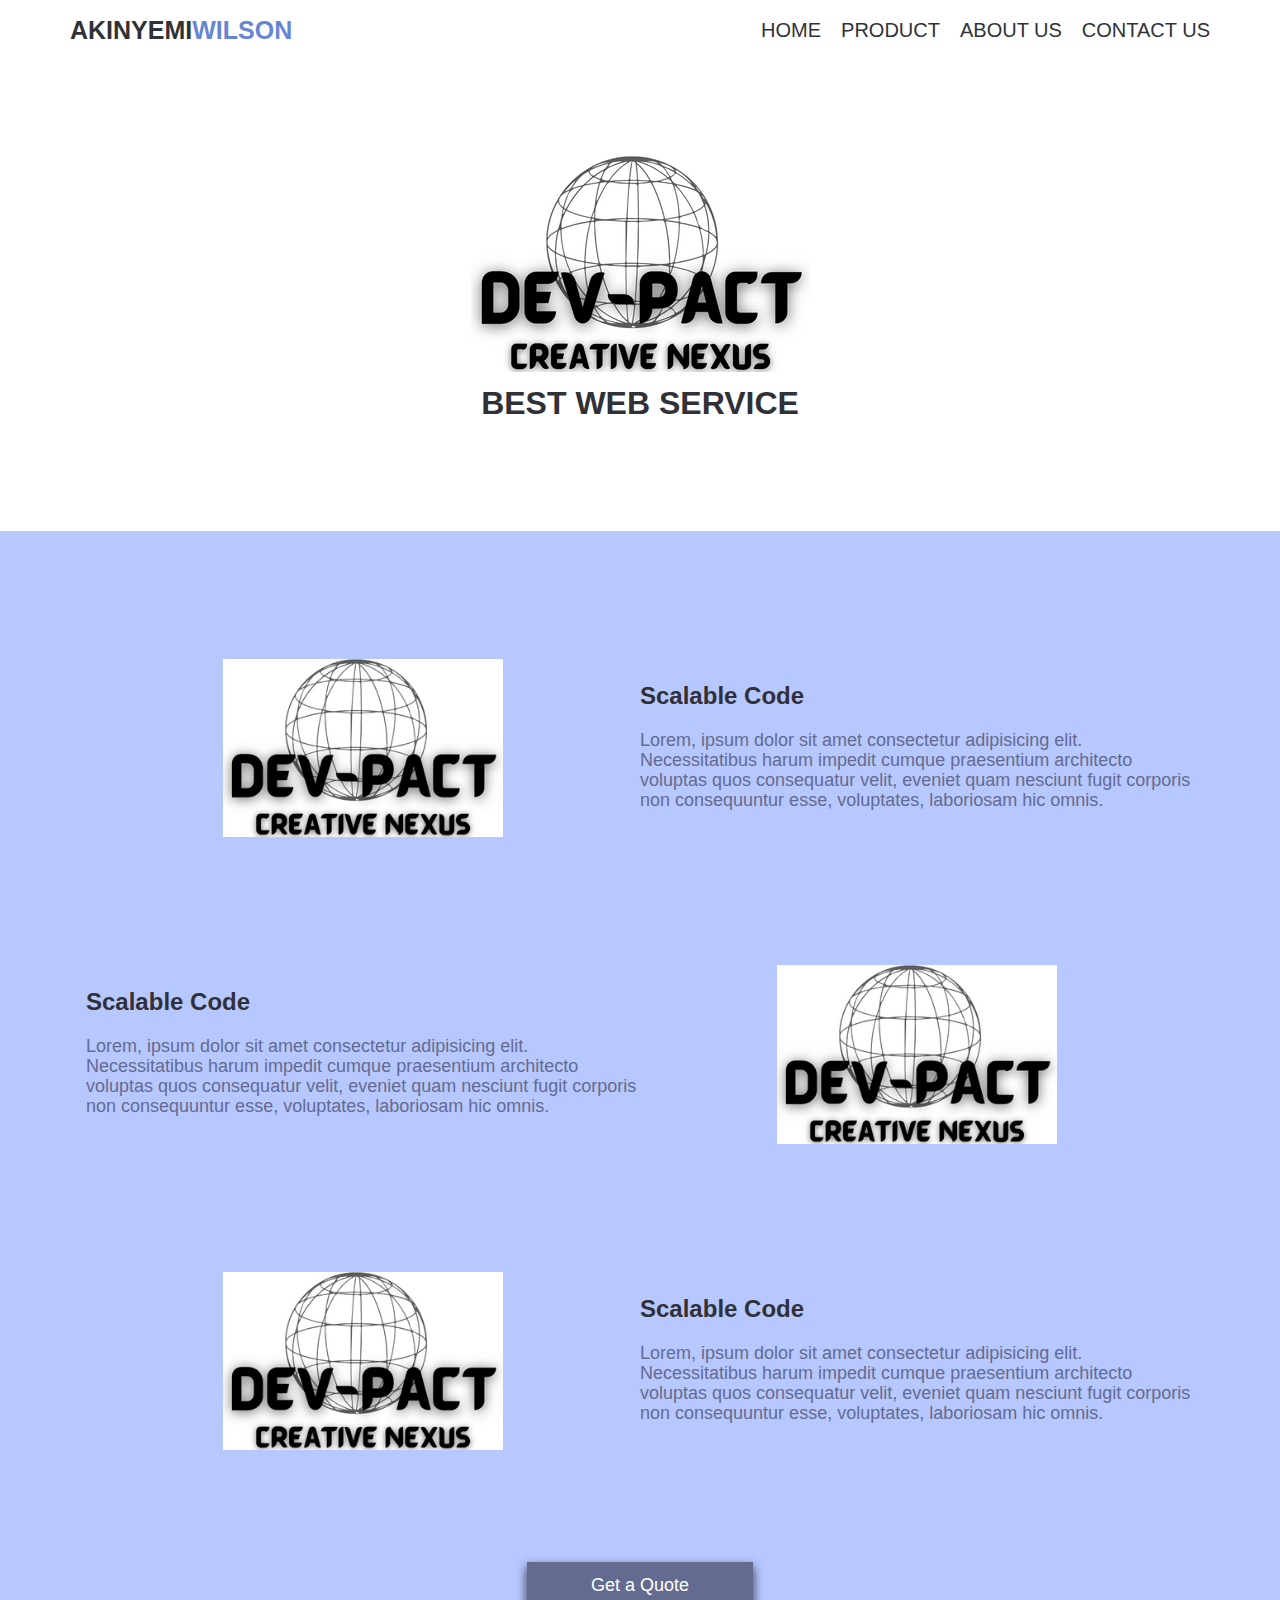
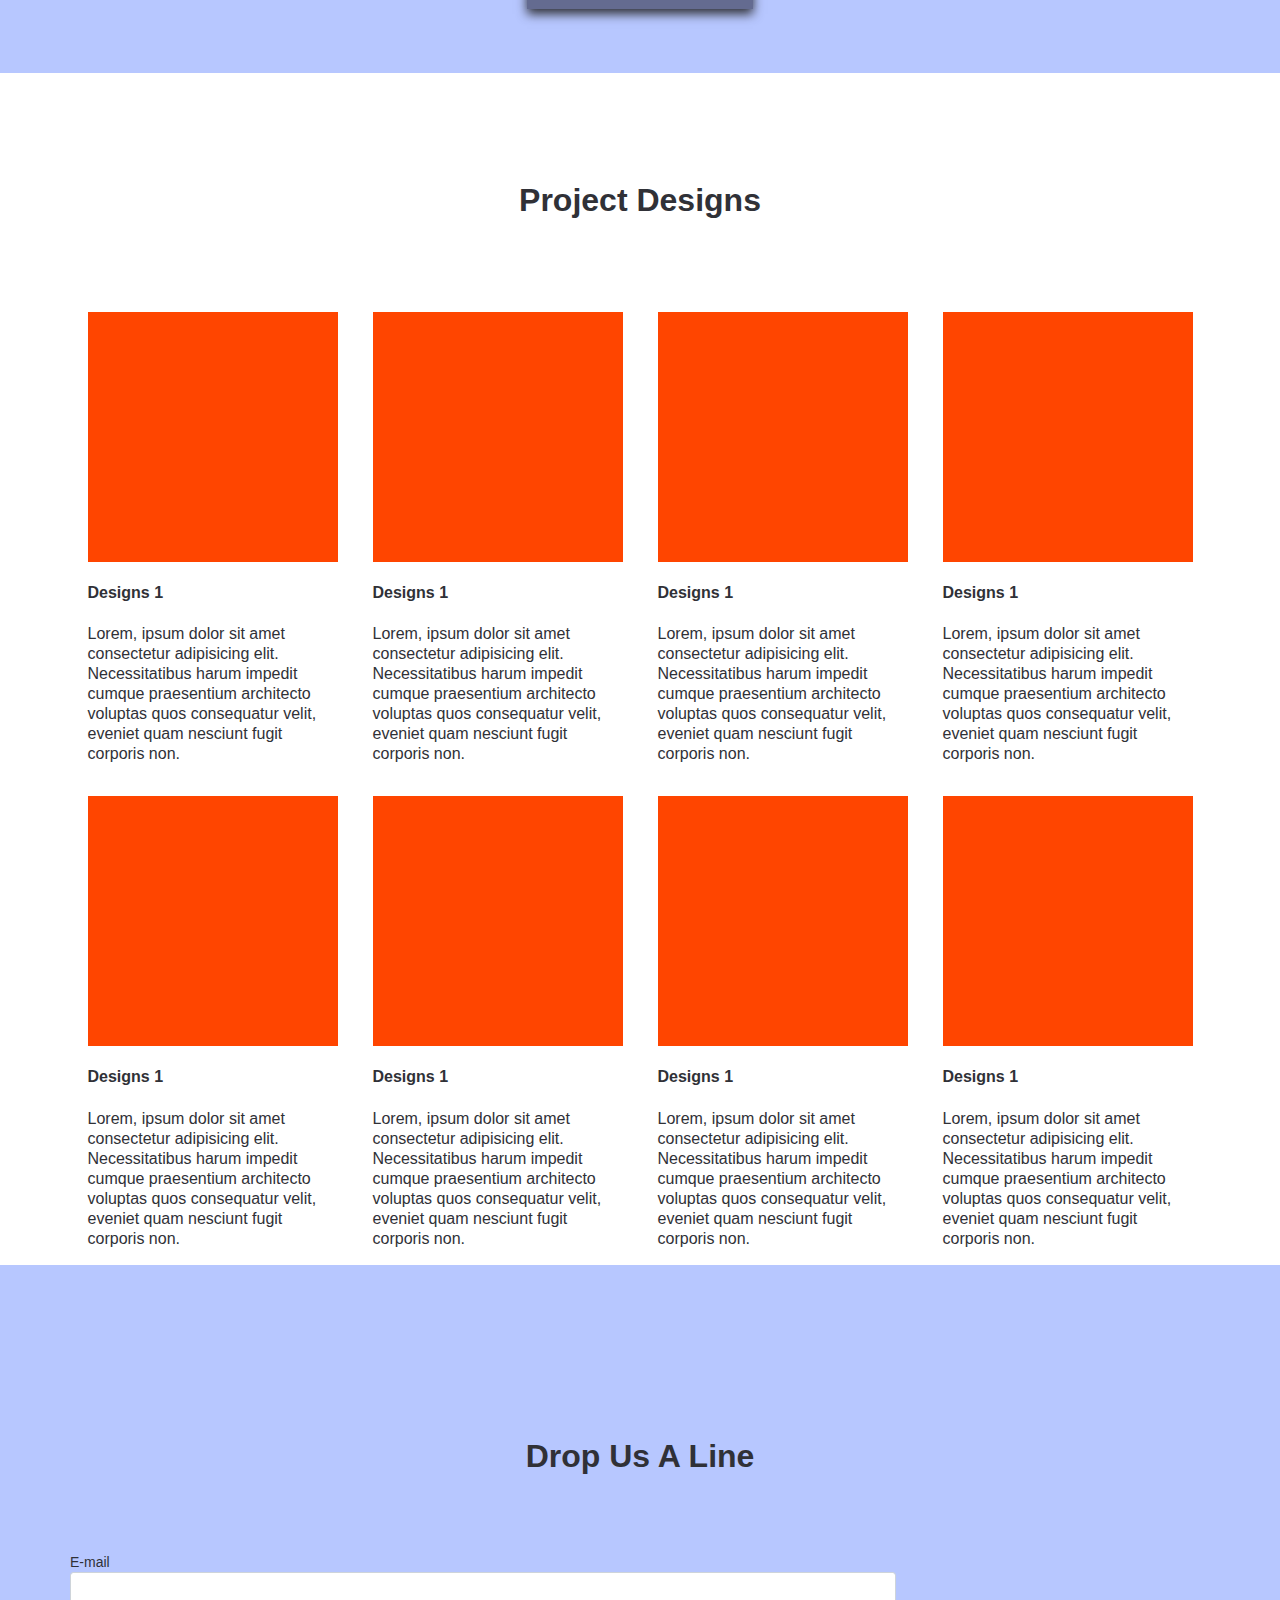
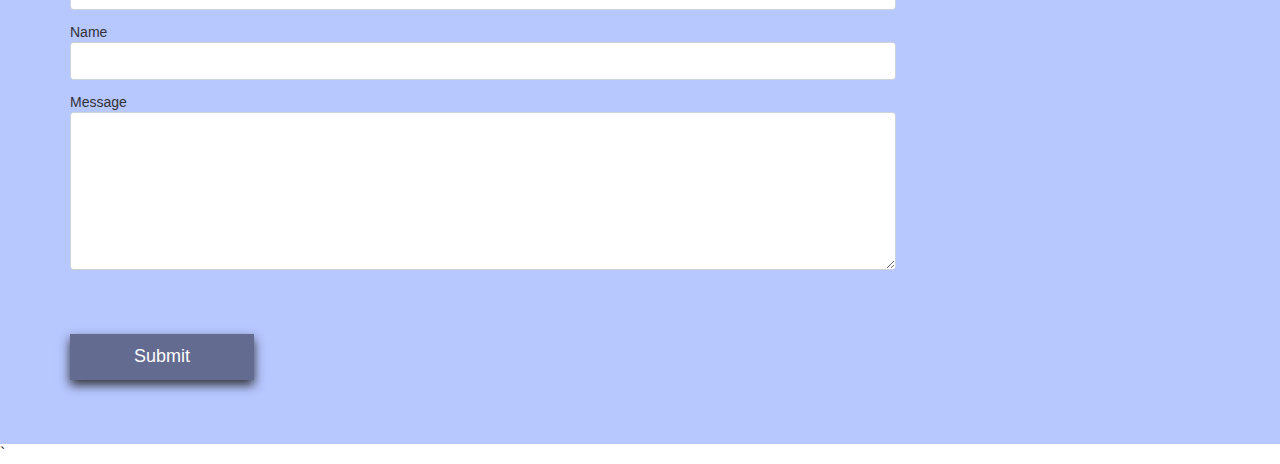
<file: FLEX/index.html>
<!DOCTYPE html>
<html lang="en">
<head>
    <meta charset="UTF-8">
    <meta name="viewport" content="width=device-width, initial-scale=1.0">
    <link rel="stylesheet" href="flexport.css">
    <title>Flex-Portfolio</title>
</head>
<body>
    <nav class="navbar">
        <div class="brand">AKINYEMI<span>WILSON</span></div>
        <ul class="topnav" id="navbar-toggle">
            <li><a class="navlink" href="#">Home</a></li>
            <li><a class="navlink" href="#">Product</a></li>
            <li><a class="navlink" href="#">About Us</a></li>
            <li><a class="navlink" href="#">Contact Us</a></li>
            <li class="dropdownLink"><a onclick="toggleDropdown()" href="#">&#9776;</a></li>
        </ul>
    </nav>
    <header>
        <div class="headershot-wrapper">
            <Img class="headshot" src="White Minimalist Business Marketing Agency Flyer (2).png" alt="Profile picture"></Img>
            <h1>BEST WEB SERVICE</h1>
        </div>
    </header>
    <section class="services">
        <div class="container">
            <div class="media-object">
                <div class="icon-left">
                    <img class="icon" src="White Minimalist Business Marketing Agency Flyer (2).png" alt="graphchasrt">
                </div>
                <div class="blurb-wrapper-right">
                    <h3 class="blurb-header">
                        Scalable Code
                    </h3>
                    <div class="blurb-info">
                        Lorem, ipsum dolor sit amet consectetur adipisicing elit. Necessitatibus harum impedit cumque praesentium architecto voluptas quos consequatur velit, eveniet quam nesciunt fugit corporis non consequuntur esse, voluptates, laboriosam hic omnis.
                    </div>
                </div>
            </div>
            <div class="media-object">
                <div class="icon-right">
                    <img class="icon" src="White Minimalist Business Marketing Agency Flyer (2).png" alt="graphchasrt">
                </div>
                <div class="blurb-wrapper-left">
                    <h3 class="blurb-header">
                        Scalable Code
                    </h3>
                    <div class="blurb-info">
                        Lorem, ipsum dolor sit amet consectetur adipisicing elit. Necessitatibus harum impedit cumque praesentium architecto voluptas quos consequatur velit, eveniet quam nesciunt fugit corporis non consequuntur esse, voluptates, laboriosam hic omnis.
                    </div>
                </div>
            </div>
            <div class="media-object">
                <div class="icon-left">
                    <img class="icon" src="White Minimalist Business Marketing Agency Flyer (2).png" alt="graphchasrt">
                </div>
                <div class="blurb-wrapper-right">
                    <h3 class="blurb-header">
                        Scalable Code
                    </h3>
                    <div class="blurb-info">
                        Lorem, ipsum dolor sit amet consectetur adipisicing elit. Necessitatibus harum impedit cumque praesentium architecto voluptas quos consequatur velit, eveniet quam nesciunt fugit corporis non consequuntur esse, voluptates, laboriosam hic omnis.
                    </div>
                </div>
            </div>
            <div class="quote-btn-wrapper">
                <button class="quote-btn">Get a Quote</button>
            </div>
        </div>
    </section>


    <section class="portfolio">
        <div class="container">
            <div class="section-header">
                <h1 class="header">Project Designs</h1>
            </div>
            <div class="portfolio-wrapper">
                <div class="portfolio-object">
                    <div class="portfolio-box"><a href="c:\Users\Review 7\OneDrive\Desktop\FLEX RESPONSIVE PORTFOLIO\MyFrontend"></a></div>
                    <h4>Designs 1</h4>
                    <div class="portfolio-text">
                        Lorem, ipsum dolor sit amet consectetur adipisicing elit. Necessitatibus harum impedit cumque praesentium architecto voluptas quos consequatur velit, eveniet quam nesciunt fugit corporis non.
                    </div>
                </div>
                <div class="portfolio-object">
                    <div class="portfolio-box"><a href="c:\Users\Review 7\OneDrive\Desktop\FLEX RESPONSIVE PORTFOLIO\MyFrontend"></a></div>
                    <h4>Designs 1</h4>
                    <div class="portfolio-text">
                        Lorem, ipsum dolor sit amet consectetur adipisicing elit. Necessitatibus harum impedit cumque praesentium architecto voluptas quos consequatur velit, eveniet quam nesciunt fugit corporis non.
                    </div>
                </div>
                <div class="portfolio-object">
                    <div class="portfolio-box"><a href="c:\Users\Review 7\OneDrive\Desktop\FLEX RESPONSIVE PORTFOLIO\MyFrontend"></a></div>
                    <h4>Designs 1</h4>
                    <div class="portfolio-text">
                        Lorem, ipsum dolor sit amet consectetur adipisicing elit. Necessitatibus harum impedit cumque praesentium architecto voluptas quos consequatur velit, eveniet quam nesciunt fugit corporis non.
                    </div>
                </div>
                <div class="portfolio-object">
                    <div class="portfolio-box"><a href="c:\Users\Review 7\OneDrive\Desktop\FLEX RESPONSIVE PORTFOLIO\MyFrontend"></a></div>
                    <h4>Designs 1</h4>
                    <div class="portfolio-text">
                        Lorem, ipsum dolor sit amet consectetur adipisicing elit. Necessitatibus harum impedit cumque praesentium architecto voluptas quos consequatur velit, eveniet quam nesciunt fugit corporis non.
                    </div>
                </div>
                <div class="portfolio-object">
                    <div class="portfolio-box"><a href="c:\Users\Review 7\OneDrive\Desktop\FLEX RESPONSIVE PORTFOLIO\MyFrontend"></a></div>
                    <h4>Designs 1</h4>
                    <div class="portfolio-text">
                        Lorem, ipsum dolor sit amet consectetur adipisicing elit. Necessitatibus harum impedit cumque praesentium architecto voluptas quos consequatur velit, eveniet quam nesciunt fugit corporis non.
                    </div>
                </div>
                <div class="portfolio-object">
                    <div class="portfolio-box"><a href="c:\Users\Review 7\OneDrive\Desktop\FLEX RESPONSIVE PORTFOLIO\MyFrontend"></a></div>
                    <h4>Designs 1</h4>
                    <div class="portfolio-text">
                        Lorem, ipsum dolor sit amet consectetur adipisicing elit. Necessitatibus harum impedit cumque praesentium architecto voluptas quos consequatur velit, eveniet quam nesciunt fugit corporis non.
                    </div>
                </div>
                <div class="portfolio-object">
                    <div class="portfolio-box"><a href="c:\Users\Review 7\OneDrive\Desktop\FLEX RESPONSIVE PORTFOLIO\MyFrontend"></a></div>
                    <h4>Designs 1</h4>
                    <div class="portfolio-text">
                        Lorem, ipsum dolor sit amet consectetur adipisicing elit. Necessitatibus harum impedit cumque praesentium architecto voluptas quos consequatur velit, eveniet quam nesciunt fugit corporis non.
                    </div>
                </div>
                <div class="portfolio-object">
                    <div class="portfolio-box"><a href="c:\Users\Review 7\OneDrive\Desktop\FLEX RESPONSIVE PORTFOLIO\MyFrontend"></a></div>
                    <h4>Designs 1</h4>
                    <div class="portfolio-text">
                        Lorem, ipsum dolor sit amet consectetur adipisicing elit. Necessitatibus harum impedit cumque praesentium architecto voluptas quos consequatur velit, eveniet quam nesciunt fugit corporis non.
                    </div>
                </div>
            </div>
        </div>
    </section>
    <section class="contact-container">
        <div class="container">
            <div class="section-header">
                <h1>Drop Us A Line</h1>
            </div>
            <form action="">
                <label for="email">E-mail</label>
                    <div class="form-group">
                        <input class="form-control" type="email" id="email">
                    </div>
                </label>
                <label for="name">Name</label>
                    <div class="form-group">
                        <input class="form-control" type="text" id="name">
                    </div>
                </label>
                <label for="message">Message</label>
                    <div class="form-group">
                        <textarea class="form-control" name="message" id="message" rows="6"></textarea>
                    </div>
                </label>
                <div class="submit-btn-wrapper">
                    <button class="quote-btn">Submit</button>
                </div>
            </form>
        </div>
    </section>






    <script src="https://code.jquery.com/jquery-3.7.1.min.js" integrity="sha256-/JqT3SQfawRcv/BIHPThkBvs0OEvtFFmqPF/lYI/Cxo=" crossorigin="anonymous"> </script>
    <script type="text/javascript" src="flexport.js"></script>
    <div class=""></div>`
</body>
</html>
</file>
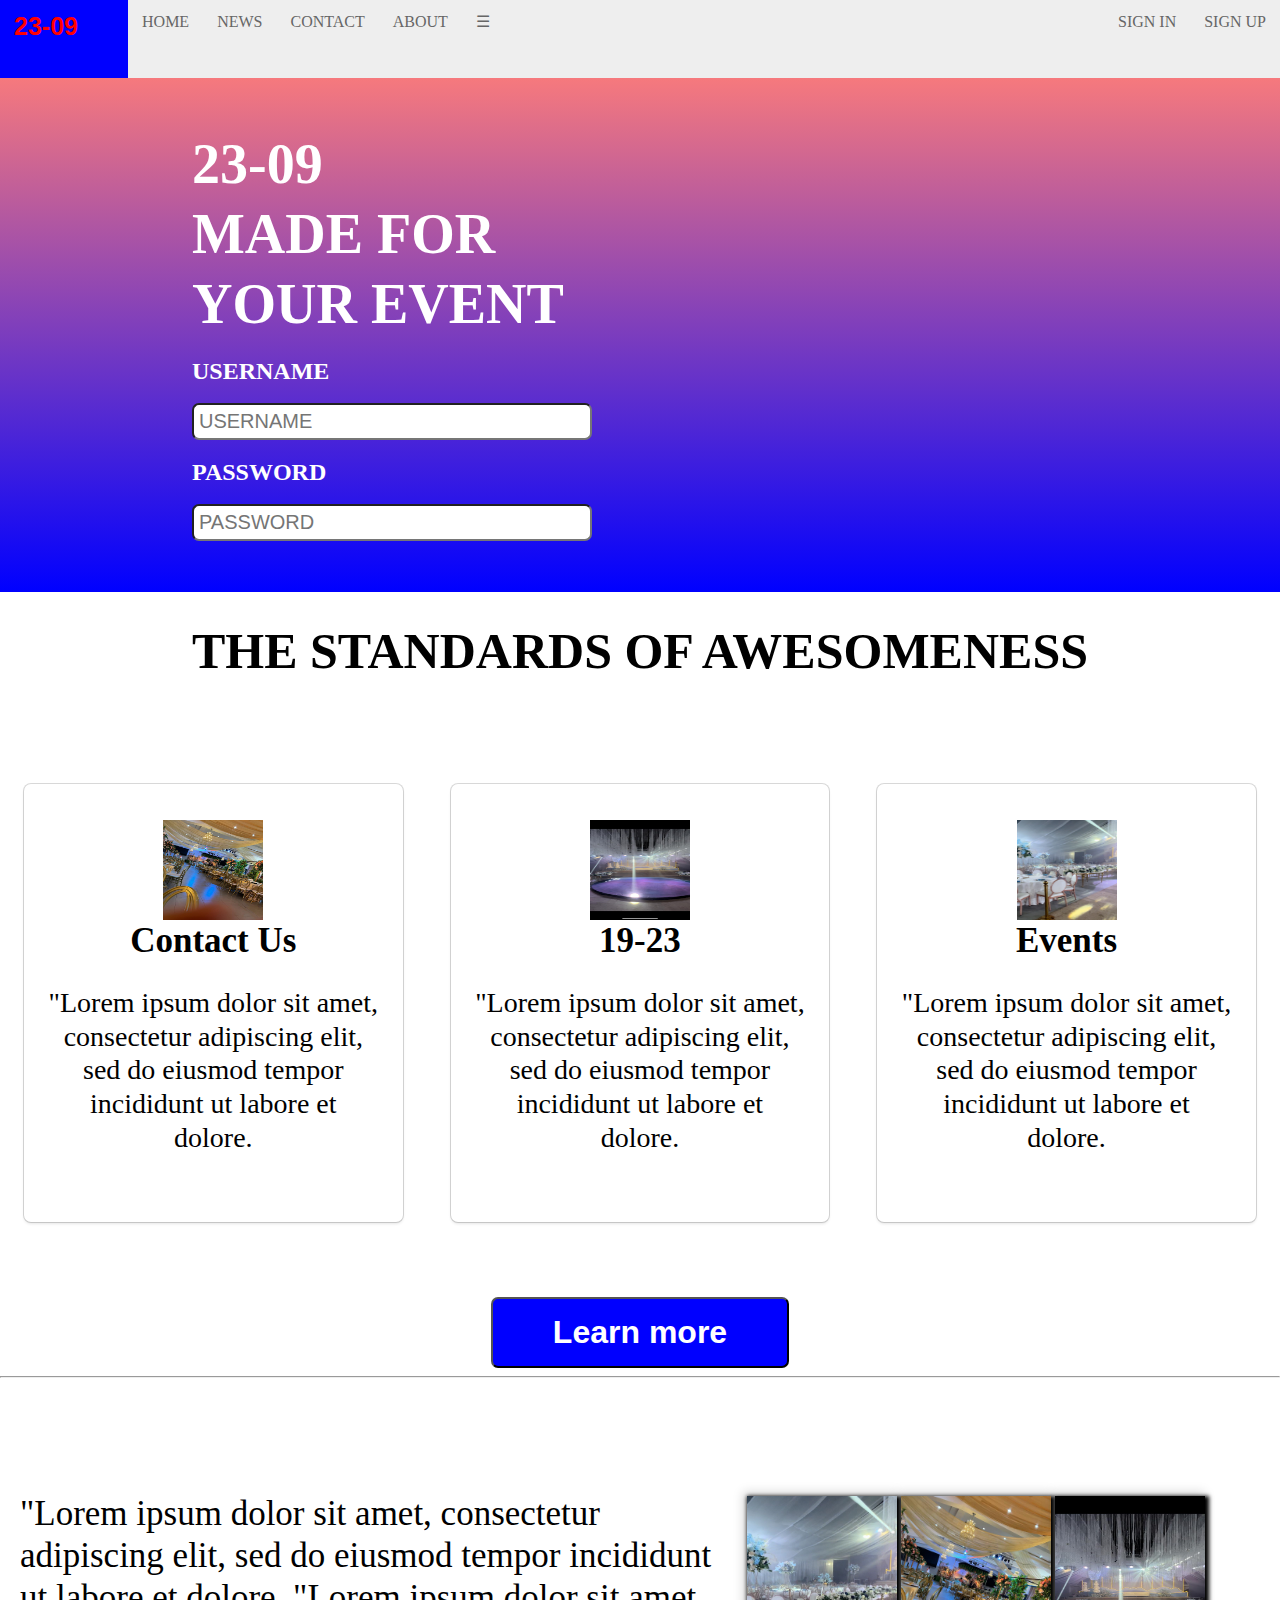
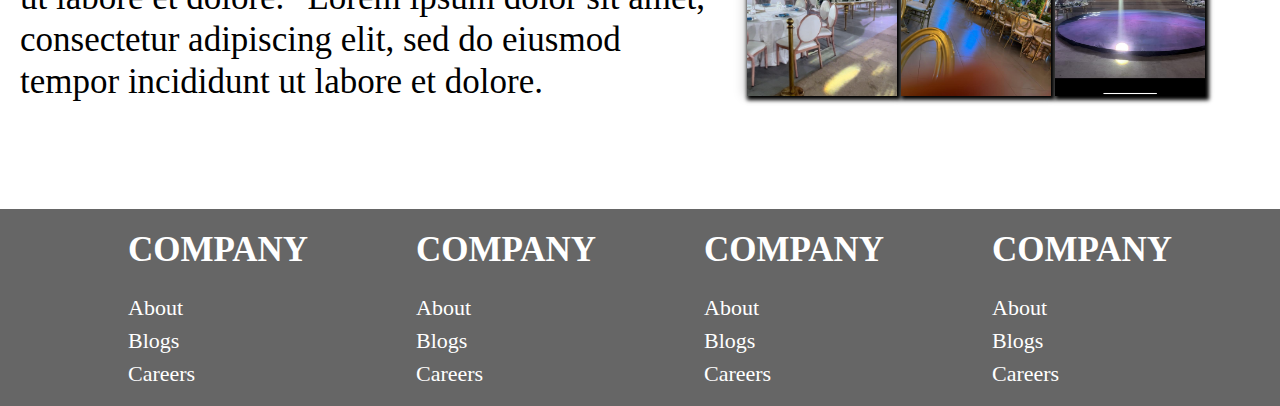
<file: FLEX/Devslopes Navbar/Nav bar.html>
<!DOCTYPE html>
<html> 
    
<head>
<title> Learning from devslopes </title>
    <link rel="stylesheet" href="Nav.css">
</head> 
<body>
    <nav>
        <ul class="topnav" id="dropdownClick">
            <li class="logo"><a href="#news">23-09<br> <span>Events</span></a></li>
            <li><a href="#news">Home</a></li>
            <li><a href="#news">News</a></li>
            <li><a href="#news">Contact</a></li>
            <li><a href="#news">About</a></li>
            <li class="topnav-right"><a href="#news">Sign up</a></li>
            <li class="topnav-right"><a href="#news">Sign in</a></li>
            <li class="dropdownIcon"><a href="javascript:void(0)" onclick="dropdownmenu()">&#9776; </a></li>
        </ul>
   
    </nav>
   <div class="container" id="section-1-gradient">
      <div class="row">
        <div class="col-6">
            <div class="leftSide-col">
                <h1 class="large">23-09 </h1>
                <h1 class="large">MADE FOR YOUR EVENT</h1>
            </div>
            <form>
                <div class="leftSide-col">
                    <h2>USERNAME</h2>
                    <input class="inputbox" name="USERNAME" placeholder="USERNAME" type="text">
                    <h2>PASSWORD</h2>
                    <Input class="inputbox" name="PASSWORD" placeholder="PASSWORD" type="text"></Input>
                </div>
            </form>
        </div>
        <div class="col-6">
            <div class="rightside-col">
                <div class="videoContainer">
                  <iframe width="560" height="315" src="https://www.youtube.com/embed/rL0l6IzHkiI" title="YouTube video player" frameborder="0" allow="accelerometer; autoplay; clipboard-write; encrypted-media; gyroscope; picture-in-picture; web-share" allowfullscreen=""></iframe>
                </div>
            </div>
        </div>
      </div>
   </div>
   <header>
    <h1 class="section2header">THE STANDARDS OF AWESOMENESS</h1>
   </header>
   <div class="container">
      <div class="row">
        <div class="col-4">
            <div class="box">
                <div class="icon">
                    <img src="WhatsApp Image 2023-06-13 at 12.30.31 PM.jpeg">
                   </div> 
                <label>Contact Us</label>
                    <p>
                        "Lorem ipsum dolor sit amet, consectetur adipiscing elit, sed do eiusmod tempor incididunt ut labore et dolore.
                    </p>
            </div>
        </div>
        <div class="col-4">
            <div class="box">
                <div class="icon">
                    <img src="WhatsApp Image 2023-06-13 at 12.30.31 PM (1).jpeg">
                   </div> 
                <label>19-23</label>
                    <p>
                        "Lorem ipsum dolor sit amet, consectetur adipiscing elit, sed do eiusmod tempor incididunt ut labore et dolore.
                    </p>
            </div>
        </div>
        <div class="col-4">
            <div class="box">
                <div class="icon">
                    <img src="WhatsApp Image 2023-06-13 at 12.31.54 PM.jpeg">
                   </div> 
                <label>Events</label>
                    <p>
                        "Lorem ipsum dolor sit amet, consectetur adipiscing elit, sed do eiusmod tempor incididunt ut labore et dolore.
                    </p>
            </div>
        </div>
      </div>
    </div>
    <div class="row">
        <div class="col-12">
            <button class="learnMore">Learn more</button>
        </div>
    </div>
    <hr>
    <div class="container">
     <div class="row">
        <div class="col-7">
            <article>
                <p> "Lorem ipsum dolor sit amet, consectetur adipiscing elit, sed do eiusmod tempor incididunt ut labore et dolore.                        "Lorem ipsum dolor sit amet, consectetur adipiscing elit, sed do eiusmod tempor incididunt ut labore et dolore.
                </p>
            </article>
        </div>
        <div class="col-5">
            <div class="slopeIcon">
                <img src="WhatsApp Image 2023-06-13 at 12.31.54 PM.jpeg" alt="">
                <img src="WhatsApp Image 2023-06-13 at 12.30.31 PM.jpeg">
                <img src="WhatsApp Image 2023-06-13 at 12.30.31 PM (1).jpeg">
            </div>
        </div>
     </div>
    </div>
    <footer class="footsy">
        <div class="row">
            <div class="col-3 mobileStacks">
                <h1>COMPANY</h1>
                <ul>
                    <li>About</li>
                    <li>Blogs</li>
                    <li>Careers</li>
                </ul>
            </div>
            <div class="col-3 mobileStacks">
                <h1>COMPANY</h1>
                <ul>
                    <li>About</li>
                    <li>Blogs</li>
                    <li>Careers</li>
                </ul>
            </div>
            <div class="col-3 mobileStacks">
                <h1>COMPANY</h1>
                <ul>
                    <li>About</li>
                    <li>Blogs</li>
                    <li>Careers</li>
                </ul>
            </div>
            <div class="col-3 mobileStacks">
                <h1>COMPANY</h1>
                <ul>
                    <li>About</li>
                    <li>Blogs</li>
                    <li>Careers</li>
                </ul>
            </div>
        </div>
    </footer>





    <script>
        function dropdownmenu() {
    var x = document.getElementById("dropdownClick");
    var dropdownIcon = document.querySelector(".dropdownIcon");

    if (x.className === "topnav") {
        x.className += " responsive";
        dropdownIcon.style.display = "block";
    } else {
        x.className = "topnav";
        dropdownIcon.style.display = "none";
    }
}
    </script>
</body>
   
</html>
</file>
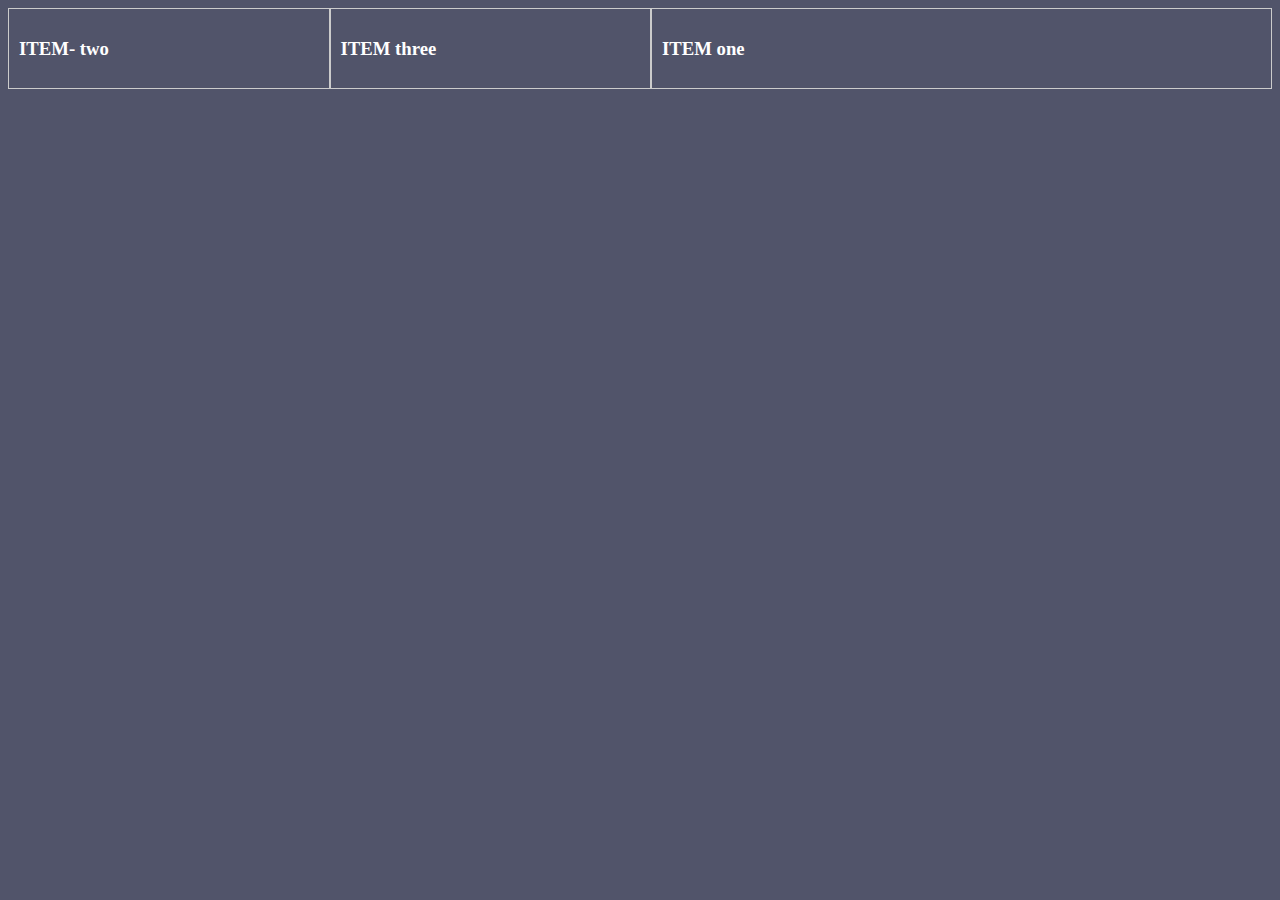
<file: FLEX/flexbox/flexbox.html>
<!DOCTYPE html>
<html lang="en">
<head>
    <meta charset="UTF-8">
    <meta name="viewport" content="width=device-width, initial-scale=1.0">
    <title>Document</title>
    <link rel="stylesheet" href="flexbos.css">
</head>
<body>
    <div class="parent-1">
        <div class="item-1">
            <h3> ITEM one</h3>
        </div>
        <div class="item-2">
            <h3>ITEM- two</h3>
        </div>
        <div class="item-3">
            <h3>ITEM three</h3>
        </div>
    </div>
            
</body>
</html>
</file>
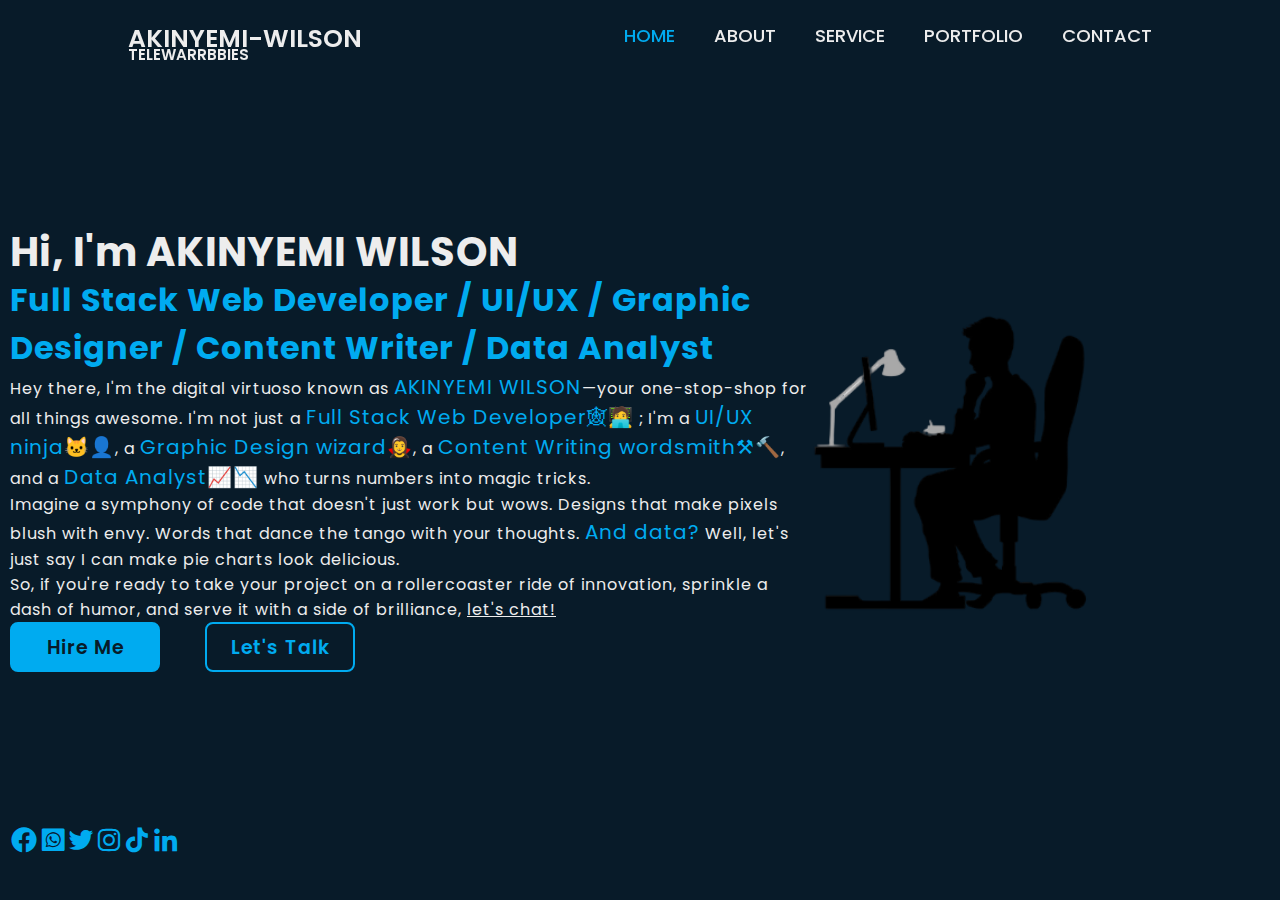
<file: FLEX/myportfolio/portfolio.html>
<!DOCTYPE html>
<html lang="en">
<head>
    <meta charset="UTF-8">
    <meta name="viewport" content="width=device-width, initial-scale=1.0">
    <title>Document</title>
    <link rel="stylesheet" href="portfolio.css">
    <link href='https://unpkg.com/boxicons@2.1.4/css/boxicons.min.css' rel='stylesheet'>
</head>
<body>
    <header class="header">
        <a href="#" class="logo">AKINYEMI-WILSON<br> <SPAN>TELEWARRBBIES</SPAN>  </a>
        <nav class="navbar">
            <a href="#" class="active">HOME</a>
            <a href="#">ABOUT</a>
            <a href="#">SERVICE</a>
            <a href="#">PORTFOLIO</a>
            <a href="#">CONTACT</a>
        </nav>
    </header>
    <section class="home">
        <div class="home-content">
            <h1>Hi, I'm AKINYEMI WILSON</h1>
            <h3>Full Stack Web Developer / UI/UX / Graphic Designer / Content Writer / Data Analyst</h3>
            <p>
                Hey there, I'm the digital virtuoso known as <span>AKINYEMI WILSON</span>—your one-stop-shop for all things awesome. I'm not just a <span>Full Stack Web Developer🕸🧑‍💻</span> ; I'm a <span>UI/UX ninja🐱‍👤</span>, a <span>Graphic Design wizard🧛‍♀️</span>, a <span>Content Writing wordsmith⚒🔨</span>, and a <span>Data Analyst📈📉</span> who turns numbers into magic tricks.<br>

                Imagine a symphony of code that doesn't just work but wows. Designs that make pixels blush with envy. Words that dance the tango with your thoughts. <span>And data?</span> Well, let's just say I can make pie charts look delicious.<br>

                So, if you're ready to take your project on a rollercoaster ride of innovation, sprinkle a dash of humor, and serve it with a side of brilliance, <u>let's chat!</u>
            </p>
            <div class="btn-box">
                <a href="#">Hire Me</a>
                <a href="#">Let's Talk</a>
            </div>
        </div>
        <div class="home-sci">
            <a href="#"><i class='bx bxl-facebook-circle'></i></a>
            <a href="#"><i class='bx bxl-whatsapp-square' ></i></a>
            <a href="#"><i class='bx bxl-twitter' ></i></a>
            <a href="#"><i class='bx bxl-instagram' ></i></a>
            <a href="#"><i class='bx bxl-tiktok' ></i></a>
            <a href="#"><i class='bx bxl-linkedin' ></i></a>
            </div>
            <span class="home-imghover"></span>
    </section>
</body>
</html>
</file>
<file: FLEX/flexport.css>
html, body{
    font-family: Arial, Helvetica, sans-serif;
    font-style: normal;
    font-variant: normal;
    font-weight: 400;
    line-height: 20px;
    font-size: 1rem;
    color: #303137;
    margin: 0;
}
.navbar, .container{
    max-width: 1140px;
    width: 100%;
    margin: auto;
}
.navbar{
    padding: 20px;
    justify-content: space-between;
        display: flex;
}
.brand{
    text-transform: uppercase;
    color: #303137;
    font-size: 25px;
    font-weight: bolder; 
    text-decoration: none;

}
.brand span{
    color: #6686d3;
}
.brand:hover{
    color: #6686d3;
}
.brand span:hover{
    color: #303137;
}

ul.topnav{
    display: flex;
    margin: 0;
    padding: 0;
    font-size: 20px;
}
ul.topnav li a{
    text-decoration: none;
    padding-left: 20px;
    text-transform: uppercase;
    color: #303137;
}
ul.topnav li{
    list-style: none;
}
.dropdownLink{
    display: none;
}
header{
    display: flex;
    justify-content: center;
}

.headershot-wrapper{
    display: flex;
    flex-direction: column;
    text-align: center;
    padding: 6rem 0;
}
.headshot{
    border-radius: 20px;
}
.services, .contact-container{
    background: #b7c7ff;
    padding: 4rem 1rem;
}
.services.container{
    flex-wrap: wrap;
}
.media-object{
    display: flex;
    align-items: center;
    padding: 4rem 1rem;
}
.icon-left, .icon-right{
    flex: 1;
    display: flex;
    justify-content: center;
}
.blurb-wrapper-left,
.blurb-wrapper-right{
    flex: 1;
}
.icon-left,.blurb-wrapper-left{
    order: 1;
}
.icon-right, .blurb-wrapper-right{
    order: 2;
}
.icon{
   width: 280px; 
}
.blurb-wrapper-right{
    flex: 1;
}
.blurb-header{
    font-size: 24px;
    margin-top: 0;
}
.blurb-info{
    color: #646b90;
    font-size: 18px;
}
.icon-right{
    order: 2;
}
.quote-btn-wrapper{
    display: flex;
    justify-content: center;
    margin-top: 3rem;
}
.quote-btn{
    color: white;
    background-color: #646b90;
    font-size: 18px;
    border: none;
    padding: .8rem 4rem;
    box-shadow: 0 5px 10px #303137;
}
.section-header{
    text-align: center;
    padding: 6rem 0 4rem;
}
.portfolio-wrapper{
    display: flex;
    flex-wrap: wrap;
    justify-content: space-around;
}
.portfolio-box{
    width: 250px;
    height: 250px;
    background-color: orangered;
    transition: .2s ease-in-out;
}
.portfolio-box:hover{
    cursor: pointer;
    transform: scale(0.9);
}
.portfolio-object{
    max-width: 250px;
    margin: 1rem 0;
}
form label{
    font-size: 14px;
}.form-group{
    margin-bottom: .75rem;
}
.form-control{
    max-width: 800px;
    width: 100%;
    color: black;
    border-radius: 3px;
    border: 1px solid #ced4da;
    padding: .375rem .75rem;
    font-size: 1rem;
    line-height: 1.5;
    background-clip: padding-box;
    display: block;
}
.submit-btn-wrapper{
    margin-top: 4rem;
}

@media (max-width: 750px) {
    ul.topnav li a.navlink{
        display: none;
    }
    ul.topnav li.dropdownLink{
        display: block;
        position: absolute;
        top: 15px;
        right: 20px;
    }
    ul.topnav.responsive li.dropdownLink{
        position: absolute;
        top: 15px;
        right: 20px;
    }
    ul.topnav.responsive{
        flex-direction: column;
        text-align: right;
    }
    ul.topnav.responsive li a.navlink{
        display: block;
        line-height: 2;
    }
    ul.topnav.responsive li{
        position: relative;
        top: 30px;
        right: 30px;

    }
    .icon{
        width: 50%;
    }
    .media-object{
        display: flex;
        text-align: center;
        flex-direction: column;
    }
    .icon-right, .icon-left{
        order: 1;
    }
    .blurb-wrapper-left, .blurb-wrapper-right{
        order: 2;
        padding-top: 2rem;
    }
    .form-group{
        display: flex;
    }
    .submit-btn-wrapper{
        text-align: center;
    }
}



@media (max-width: 599px){
    .portfolio-wrapper{
        justify-content: space-around;
    }
}
</file>
<file: FLEX/Devslopes Navbar/Nav.css>
/*nmjbkighugvliogj Default Styling khogxs8outoiu9i*/
nav,
header,
footer{
    display: block;
}

body{
    line-height: 1;
    margin: 0;
}

label{
    font-size: 35px;
    font-weight: 600;
}
.container{
    width: 100%;
    margin: auto;
    padding-top: 4%;
    padding-bottom: 4%;
}
p{
    font-size: 28px;
    line-height: 1.2em;
}
article p {
    font-size: 35px;
    padding: 20px;
}
.row{
    width: 100%;
    display: flex;
    flex-wrap: wrap;
    align-items: center;
}
.row::after{
    display: table;
    clear: both;
    content: "";
}
.col-1{width: 8.33%;}
.col-2{width: 16.66%;}
.col-3{width: 25%;}
.col-4{width: 33.33%;}
.col-5{width: 41.66%;}
.col-6{width: 50%;}
.col-7{width: 58.33%;}
.col-8{width: 66.66%;}
.col-9{width: 75%;}
.col-10{width: 83.33%;}
.col-11{width: 91.66%;}
.col-12 {width: 100%;}

* {
    box-sizing: border-box;
}

nav{
    width: 100%;
    margin: 0;
}

nav ul{
    background-color: #eee;
    overflow: hidden;
    margin: 0;
    padding: 0;
}
ul.topnav li{
    list-style: none;
    float: left;
}
ul.topnav li.logo a{
    color: red;
    font-family: 'Gill Sans', 'Gill Sans MT', Calibri, 'Trebuchet MS', sans-serif;
    font-size: 25px;
    font-weight: bolder;
}
ul.topnav li.logo a span{
    color: blue;
}
ul.topnav li.topnav-right{
    float: right;
}
ul.topnav li a{
    display: block;
    text-decoration: none;
    min-height: 16px;
    padding: 14px;
    text-transform: uppercase;
    color: #666;
}
ul.topnav li a:hover{
    background-color: blue;
    color: red;
}
ul.topnav li.dropdownIcon a{
    display: block;
}
#section-1-gradient{
    background: red;
    background: -webkit-linear-gradient(rgb(246, 121, 125),blue);
    background: -o-linear-gradient(rgb(246, 121, 125),blue);
    background: -moz-linear-gradient(rgb(246, 121, 125),blue);
   background: linear-gradient(180deg, rgb(246, 121, 125),blue);
}

div.box{
    text-align: center;
    margin: 24px;
    padding: 36px 24px 40px 24px;
    border-radius: 7px;
    background-color: white;
    box-shadow:  0 0 0 1px rgba(0, 0, 0, .15), 0 2px 3px 0 rgba(0, 0, 0, .1);
}
div.slopeIcon img{
    display: flexbox;
    margin: auto;
    box-shadow: -2px -2px 10px 2px rgba(0, 0, 0, .15), 2px 2px 4px 2px rgba(0, 0, 0, 1);
}
div.icon{
    width: 100%;
}
button{
    font-size: 32px;
    font-weight: 700;
    color: #fff;
    background-color: blue;
    padding: 15px 60px;
    display: block;
    text-align: center;
    margin: 5px;
    border-radius: 7px;
}

button.learnMore {
    display: block;
    margin: auto;
}
.box img{
    width: 100px;
    height: 100px;
}
.slopeIcon img{
    width: 150px;
    height: 200px;
}
div.leftSide-col{
    margin-left: 30%;
}
div.rightside-col{
    margin-left: 15%;
}
h1.large{ 
    color: white;
    font-size: 56px;
    margin: 0%;
    line-height: 70px;
}

h1.section2header{
    font-size: 50px;
    text-align: center;
}

form h2{
    color: white;
}
input[type="text"]{
    font-size: 20px;
    width: 400px;
    min-width: 100px;
    padding: 5px;
    border-radius: 7px;
}
footer.footsy{
    background-color: #666;
    padding-left: 10%;
}
footer.footsy h1{
    color: #fff; 
    font-size: 35px;
}
footer.footsy ul{
    list-style: none;
    text-align: left;
    padding-left: 0;
}
footer.footsy ul li{
    color: #fff;
    font-size: 22px;
    line-height: 1.5;
}
@media screen and (max-width: 680px) {
    ul.topnav li:not(:nth-child(1)) {
        display: none;
    }
    ul.topnav li.dropdownIcon{
        display: block !important;
        float: right;
    }
    ul.topnav.responsive li.dropdownIcon{
        position:absolute;
        top: 0;
        right: 0;

    }
    ul.topnav.responsive{
        position: relative;
    }
    ul.topnav.responsive li{
        display: inline;
        float: none;
    }
    ul.topnav.responsive li{
        display: block;
        text-align: left;
    }
    h1.section2header{
        font-size: 50px;
    }
    article p{
        font-size: 25px;

    }
    .col-7,
    .col-6,
    .col-5, 
    .col-4{
        width: 100%;
        margin: 0%;
    }
     .col-3{
        width: 50%;
        display: block;
    } 
    div.box{
        padding: 5px;
        display: block;
    }
    div.slopeIcon{
        margin: 10px;
    }
    div.slopeIcon img{
       /* width: 100%;*/
    }
   div.leftSide-col,
   div.rightside-col{
    margin: 15px;
    }
    input[type="text"] {
        width: 350px;
    }
    .videoContainer iframe {
        position: relative !important;
        width: 100% !important;
        margin: 0;
        overflow: hidden;
        border: 1px dotted #666;
    }

}
</file>
<file: FLEX/flexbox/flexbos.css>
body{
    background-color: #51546a;
    color: white;
}
.parent-1{
    display: flex;
}
.parent-1 div{
    border: 1px solid #ccc;
    padding: 10px;
}
.item-1{
    flex: 2;
    order: 2;
}
.item-2{
    flex: 1;
}
.item-3{
    flex: 1;
}
</file>
<file: FLEX/myportfolio/portfolio.css>
@import url('https://fonts.googleapis.com/css2?family=Dancing+Script:wght@700&family=Poppins:ital,wght@0,100;0,200;0,300;0,400;0,500;0,600;0,700;0,800;0,900;1,100;1,200;1,300;1,400;1,500;1,600;1,700;1,800;1,900&family=Sedgwick+Ave+Display&family=Tilt+Prism&display=swap');
*{
    margin: 0;
    padding: 0;
    box-sizing: border-box;
    font-family: 'Poppins', sans-serif;
}
body{
    background: #081b29;
    color: #ededed;
}
.header{
    position: fixed;
    top: 0;
    left: 0;
    width: 100%;
    padding: 20px 10%;
    display: flex;
    justify-content: space-between;
    align-items: center;
    z-index: 100;
}
.logo {
    font-size: 25px;
    color: #ededed;
    text-decoration: none;
    font-weight: 600;
    margin-bottom: -15px;
    display: flex;
    flex-direction: column;
} 
.logo span{
    font-size: 15px;
    margin-top: -15px;
}

.navbar a {
    font-size: 18px;
    color: #ededed;
    text-decoration: none;
    font-weight: 500;
    margin-left: 35px;
    transition: .3s;
}

.navbar a:hover, .navbar a.active{
    color: #00abf0;
}
.home{
    height: 100vh;
    background: url('vector-removebg-preview.png') no-repeat;
    background-size: 400px;
    background-position: right;
    margin-right: 10%;
    color: #ededed;
    display: flex;
    align-items: center;
    font-size: 30px;
    padding: 0 10px;
}
.home-content{
    max-width: 800px;
    max-height: 700px;
    letter-spacing: 1px;
}
.home-content h1{
    font-size: 40px;
    font-weight: 700;
    line-height: 1.2;
    padding-bottom: "";
}
.home-content h3{
    font-size: 32px;
    font-weight: 700;
    color: #00abf0;
    padding-bottom: '';
}
div.home-content p{
    font-size: 16px;
}
.home-content .btn-box{
    display: flex;
    justify-content: space-between;
    width: 345px;
    height: 50px;
}
div.home-content p span{
    color: #00abf0;
    font-size: 20px;
}
.btn-box a{
    position: relative;
    display: inline-flex;
    justify-content: center;
    align-items: center;
    width: 150px;
    height: 100%;
    background: #00abf0;
    border: 2px solid #00abf0;
    border-radius: 8px;
    font-size: 19px;
    color: #081b29;
    text-decoration: none;
    font-weight: 600;
    letter-spacing: 1px;
    z-index: 1;
    overflow: hidden;
    transition: .5s;
}
.btn-box a:hover{
    color: #00abf0;
}
.btn-box a:nth-child(2){
    background: transparent;
    color: #00abf0;
}
.btn-box a:nth-child(2):hover{
    color: #081b29;
}

.btn-box a:nth-child(2)::before{
    background: #00abf0;
}

.btn-box a::before{
    content: "";
    position: absolute;
    top: 0;
    left: 0;
    width: 0;
    height: 100%;
    background: #081b29;
    z-index: -1;
    transition: .5s;
}
.btn-box a:hover:before{
    width: 100%;
}
.home-sci{
    position: absolute;
    bottom: 40px;
    width: 170px;
    display: flex;
    justify-content: space-between;

}
.home-sci a{
    position: relative;
    display: inline-flex;
    justify-content: center;
    align-items: center;
    width: 40px;
    height: 40px;
    background: transparent;
    bottom: 2px solid #00abf0;
    border-radius: 50%;
    font-size: 30px;
    color: #00abf0;
    text-decoration: none;
    font-weight: 600;
    z-index: 1;
    overflow: hidden;
    padding: 10px;
}

.home-sci a:hover{
    color: #081b29;
}
.home-sci a::before{
    content: "";
    position: absolute;
    top: 0;
    left: 0;
    width: 0;
    height: 100%;
    background: #00abf0;
    z-index: -1;
    transition: .5s;
}
.home-sci a:hover::before{
    width: 100%;
}
.home-imghover{
    position: absolute;
    top: 0;
    right: 30px;
    width: 500px;
    height: 100%;
    background: transparent;
    transition: 8s;
}
.home-imghover:hover{
    background: url(PngItem_7481244.png) no-repeat;
    opacity: 1.0;
    background-size: 400px;
    background-position: center;
    background-color: #081b29;
}
.home-imghover:not(:hover){
    transition: 8s;
}
</file>
